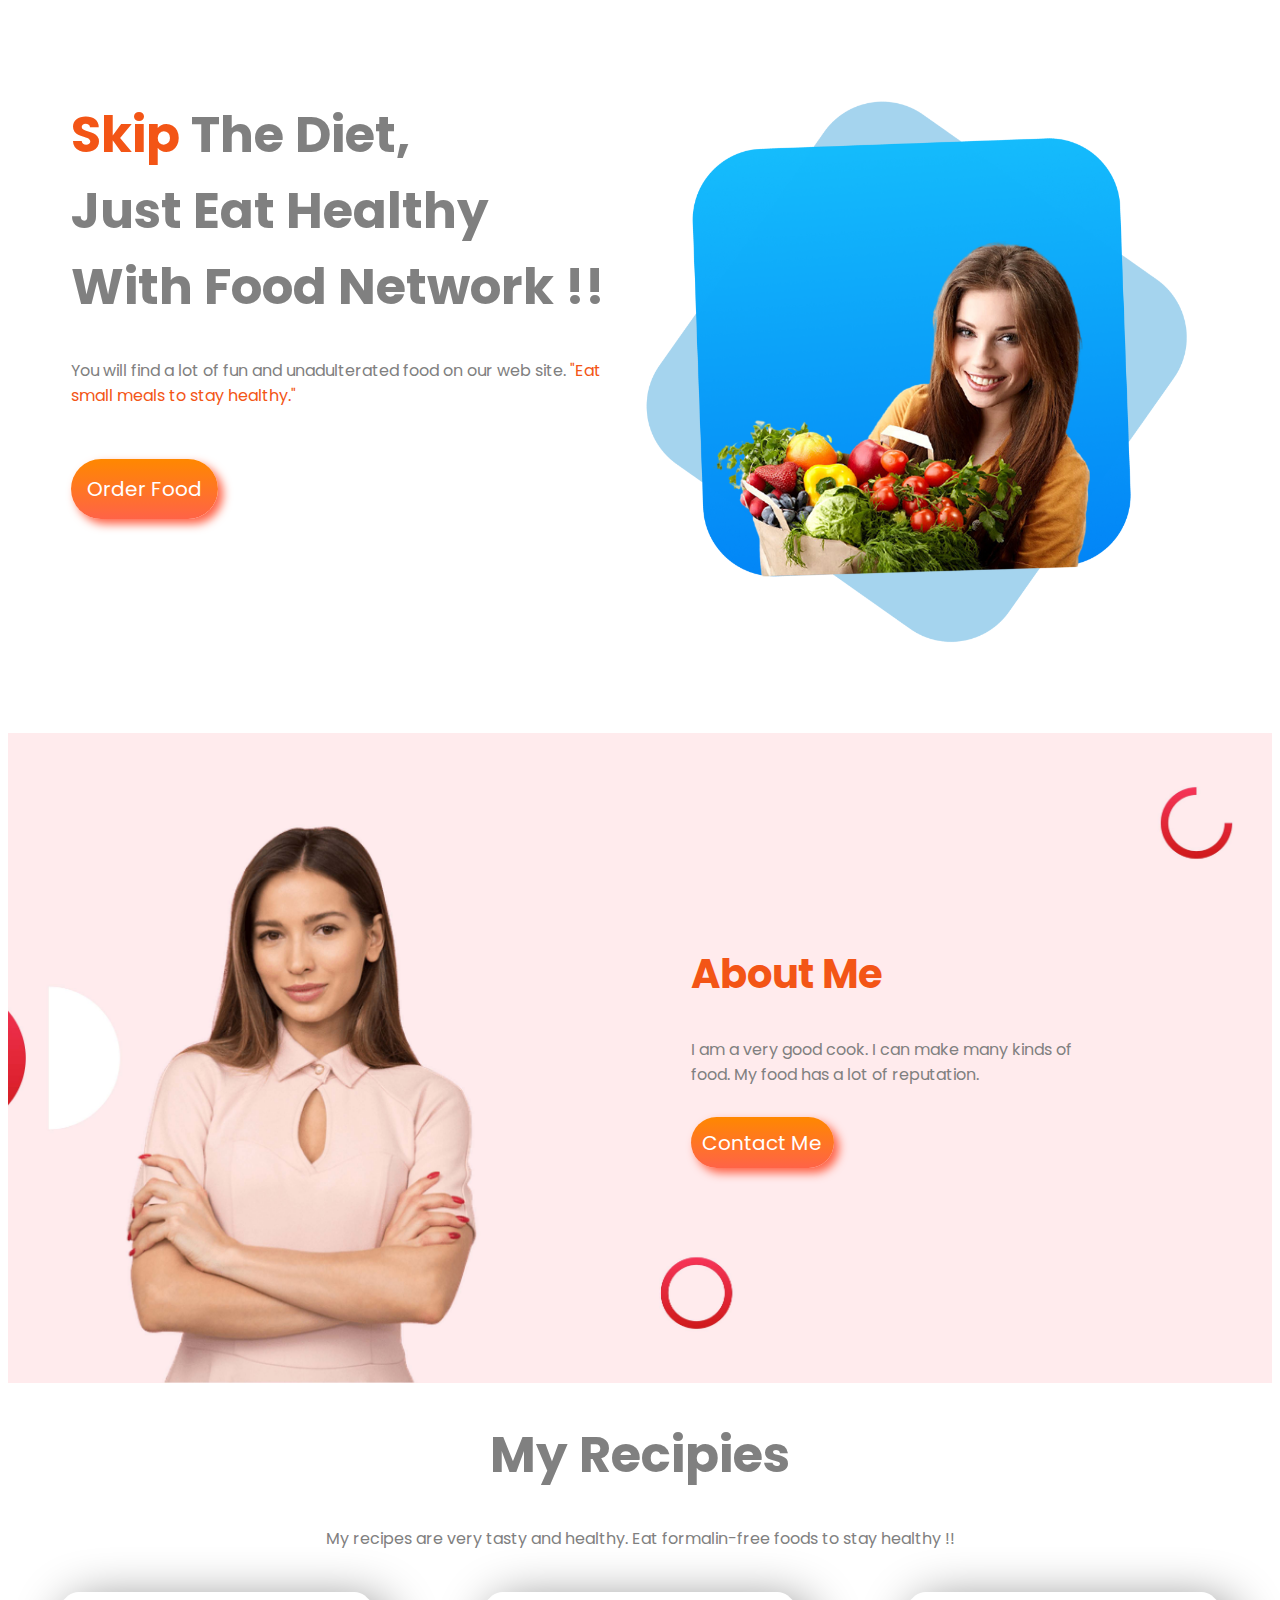
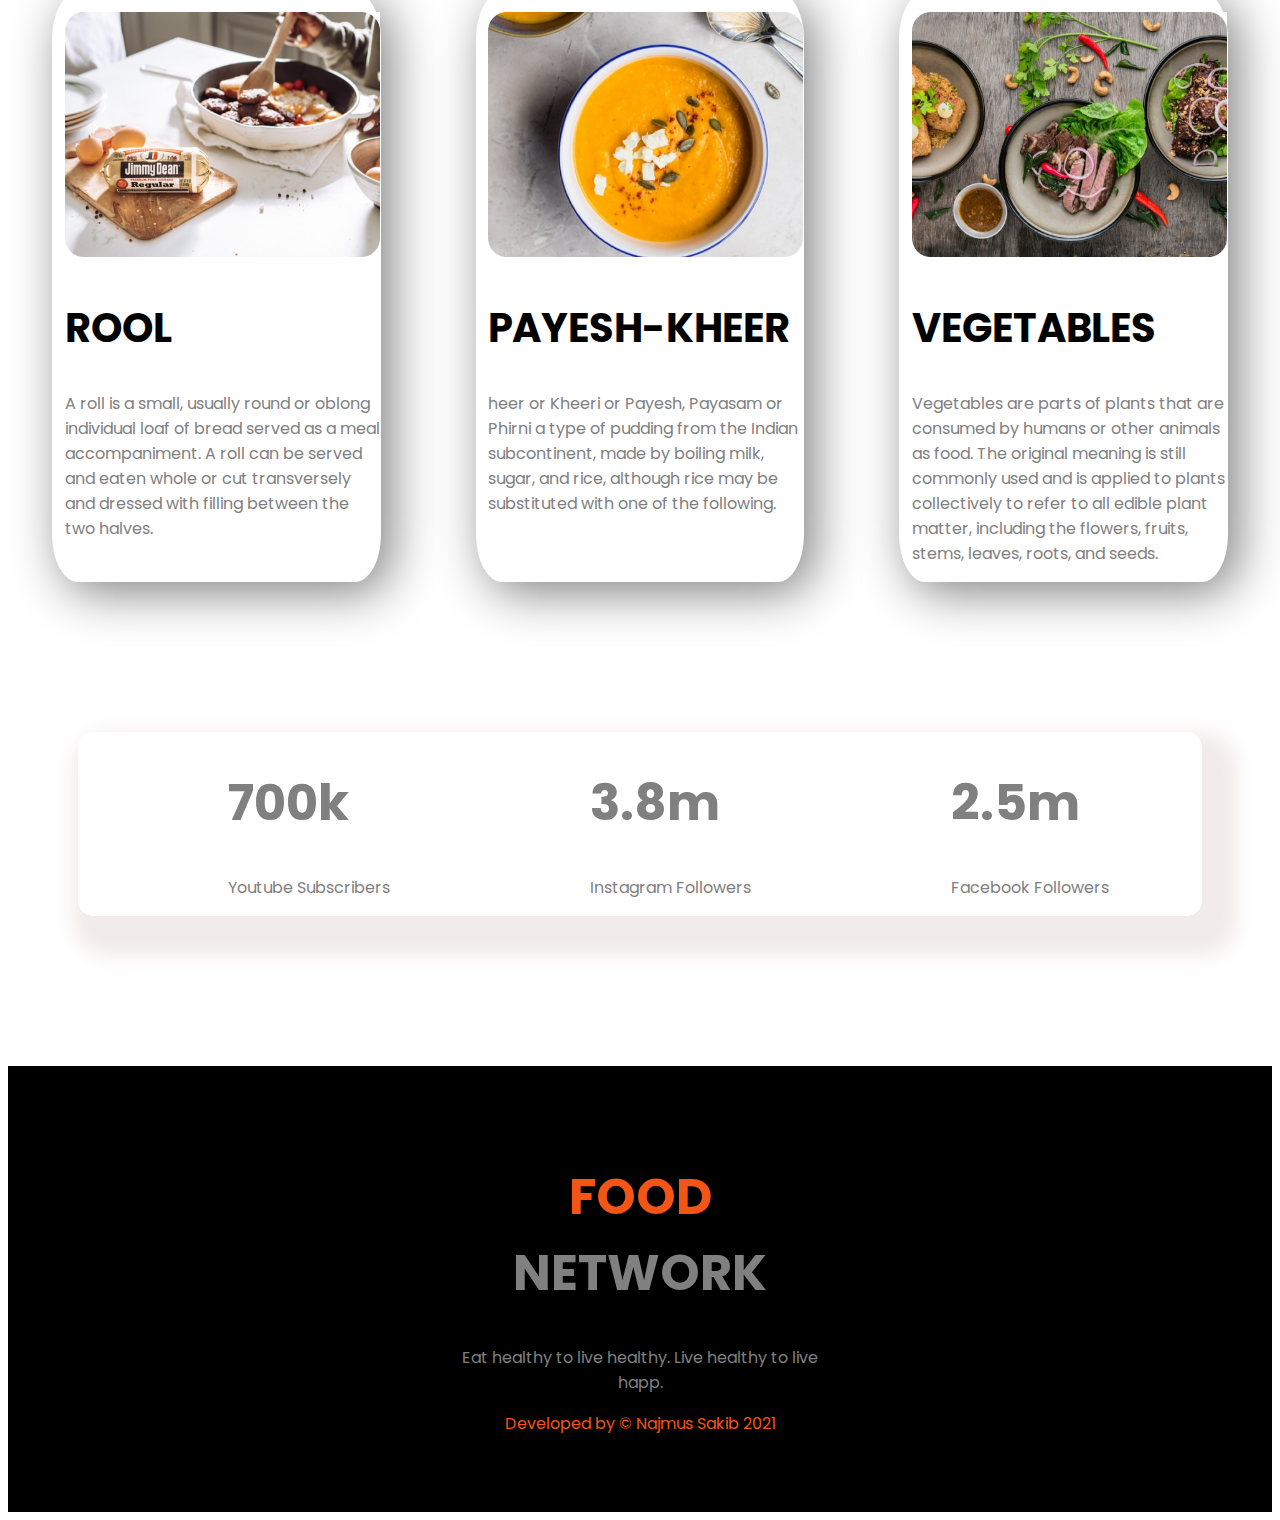
<file: food-network/index.html>
<!DOCTYPE html>
<html lang="en">
<head>
    <link rel="preconnect" href="https://fonts.googleapis.com">
<link rel="preconnect" href="https://fonts.gstatic.com" crossorigin>
<link href="https://fonts.googleapis.com/css2?family=Poppins&display=swap" rel="stylesheet">
    <meta charset="UTF-8">
    <meta http-equiv="X-UA-Compatible" content="IE=edge">
    <meta name="viewport" content="width=device-width, initial-scale=1.0">
    <title>FOOD NETWORK</title>
    <link rel="stylesheet" href="style.css">
    <meta name="viewport" content="width=device-width, initial-scale=1">
    <link rel="shortcut icon" href="images/favicion.jpg" type="image/x-icon">
</head>
<body>
    <section class="top">
        <div class="half-width">
            <h1><span class="orange-color">Skip</span> The Diet,<br>
            Just Eat Healthy <br>
            With Food Network !!</h1>
        <p>You will find a lot of fun and unadulterated food on our web site. <span class="orange-color">"Eat small meals to stay healthy."</span> </p><br><br>
        <a class="button" target="blank" href="https://www.facebook.com/sakibnahid13/">Order Food</a>
        </div>
        <div>
            <img width="600px" src="images/top-bg.png" alt="">
        </div> 
    </section>

    <section>
        <div class="bg-img">
        <div class="about-me">
            <h2><span class="orange-color">About Me</span></h2>
                <p>I am a very good cook. I can make many kinds of food. My food has a lot of reputation.</p><br>
                <a class="button" target="blank" href="https://www.linkedin.com/in/sakib-nahid-004581216/">Contact Me</a>
        </div>
    </div>
    </section>

    <section>
        <div class="my-recipies">
            <h1>My Recipies</h1>
            <p>My recipes are very tasty and healthy. Eat formalin-free foods to stay healthy !!</p>
        </div>
        <br>

        <div class="flx">
            <div class="group">
                <div>
                    <img class="img1" src="images/img1.jpg" alt="">
                </div>
                <h2>ROOL</h2>
                <p>A roll is a small, usually round or oblong individual loaf of bread served as a meal accompaniment. A roll can be served and eaten whole or cut transversely and dressed with filling between the two halves. </p>
            </div>

            <div class="group">
                <div>
                    <img class="img1" src="images/img2.png" alt="">
                </div>
                <h2>PAYESH-KHEER</h2>
                <p>heer or Kheeri or Payesh, Payasam or Phirni a type of pudding from the Indian subcontinent, made by boiling milk, sugar, and rice, although rice may be substituted with one of the following.</p>
            </div>
            <div class="group">
                <div>
                    <img class="img1" src="images/img3.jpg" alt="">
                </div>
                <h2>VEGETABLES</h2>
                <p>Vegetables are parts of plants that are consumed by humans or other animals as food. The original meaning is still commonly used and is applied to plants collectively to refer to all edible plant matter, including the flowers, fruits, stems, leaves, roots, and seeds.</p>
            </div>
        </div>
    </section>

    <section>
        <div class="divided">
            <div class="left">
                <h1>
                    700k
                </h1>
                <p>Youtube Subscribers</p>
            </div>
            <div class="center">
                <h1>
                    3.8m
                </h1>
                <p>Instagram Followers</p>
            </div>
            <div class="right">
                <h1>
                    2.5m
                </h1>
                <p>Facebook Followers</p>
            </div>
        </div>
    </section>

    <footer>
       <div>
        <h1>
            <span class="orange-color">FOOD</span> NETWORK
        </h1>
        <p>
            Eat healthy to live healthy. Live healthy to live happ. 
        </p>
        <p><span class="orange-color">Developed by © Najmus Sakib 2021</span></p>
       </div>
    </footer>  
</body>
</html>
</file>
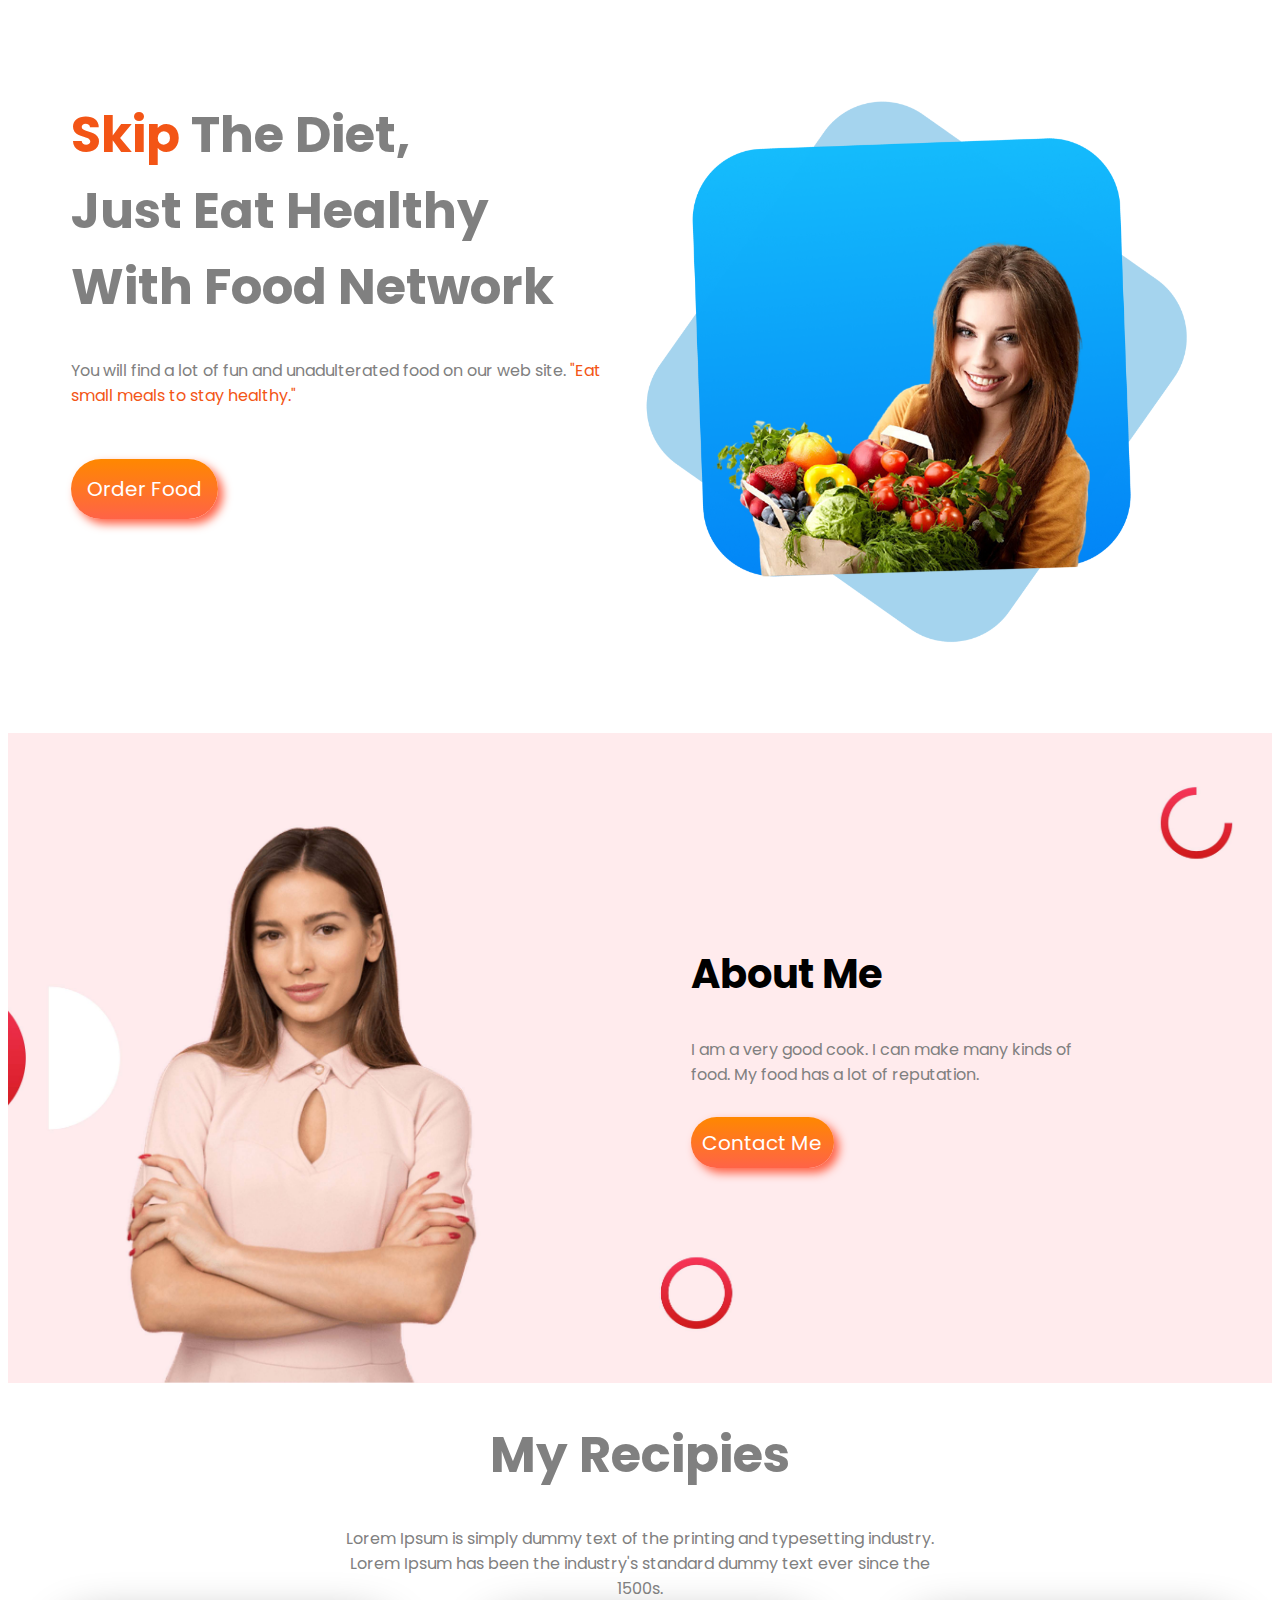
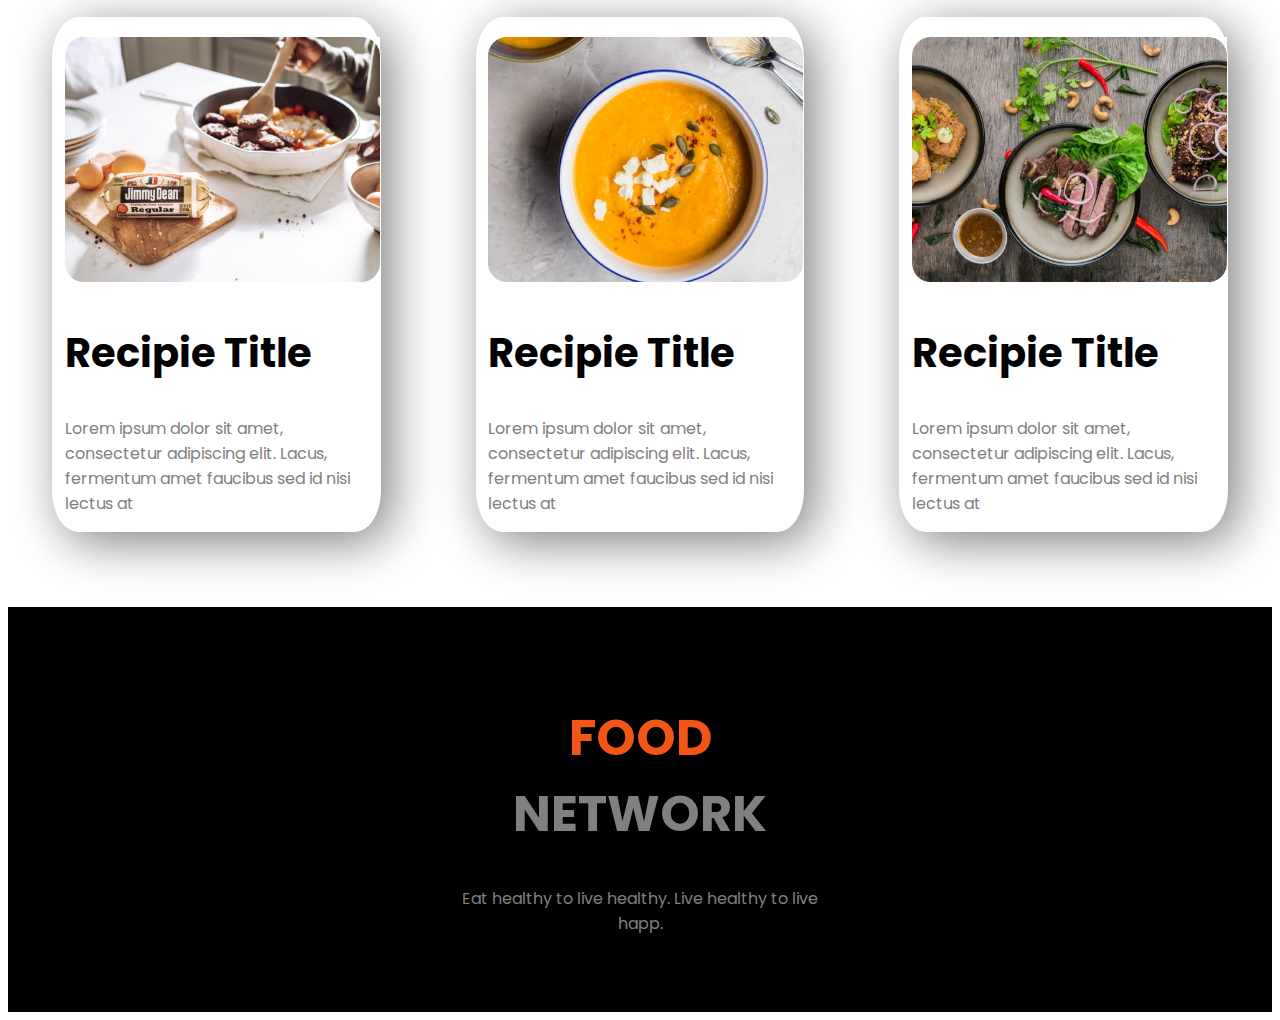
<file: food-network/inde.html>
<!DOCTYPE html>
<html lang="en">
<head>
    <link rel="preconnect" href="https://fonts.googleapis.com">
<link rel="preconnect" href="https://fonts.gstatic.com" crossorigin>
<link href="https://fonts.googleapis.com/css2?family=Poppins&display=swap" rel="stylesheet">
    <meta charset="UTF-8">
    <meta http-equiv="X-UA-Compatible" content="IE=edge">
    <meta name="viewport" content="width=device-width, initial-scale=1.0">
    <title>FOOD NETWORK</title>
    <link rel="stylesheet" href="style.css">
    <meta name="viewport" content="width=device-width, initial-scale=1">
</head>
<body>
    <section class="top">
        <div class="half-width">
            <h1><span class="orange-color">Skip</span> The Diet,<br>
            Just Eat Healthy <br>
            With Food Network</h1>
        <p>You will find a lot of fun and unadulterated food on our web site. <span class="orange-color">"Eat small meals to stay healthy."</span> </p><br><br>
        <a class="button" target="blank" href="https://www.facebook.com/sakibnahid13/">Order Food</a>
        </div>
        <div>
            <img width="600px" src="images/top-bg.png" alt="">
        </div>
       
    </section>
    <section>
        <div class="bg-img">
                
        
        <div class="about-me">
            <h2>About Me</h2>
                <p>I am a very good cook. I can make many kinds of food. My food has a lot of reputation.</p><br>
                <a class="button" target="blank" href="https://www.facebook.com/sakibnahid13/">Contact Me</a>
        </div>
    </div>
        
    </section>
    <section>
        <div class="my-recipies">
            <h1>My Recipies</h1>
            <p>Lorem Ipsum is simply dummy text of the printing and typesetting industry. <br> 
                Lorem Ipsum has been the industry's standard dummy text ever since the  <br>
                1500s.</p>
        </div>
        <div class="flx">
            <div class="group">
                <div>
                    <img class="img1" src="images/img1.jpg" alt="">
                </div>
                <h2>Recipie Title</h2>
                <p>Lorem ipsum dolor sit amet, 
                    consectetur adipiscing elit. Lacus, 
                    fermentum amet faucibus sed id nisi 
                    lectus at </p>
            </div>
            <div class="group">
                <div>
                    <img class="img1" src="images/img2.png" alt="">
                </div>
                <h2>Recipie Title</h2>
                <p>Lorem ipsum dolor sit amet, 
                    consectetur adipiscing elit. Lacus, 
                    fermentum amet faucibus sed id nisi 
                    lectus at </p>
            </div>
            <div class="group">
                <div>
                    <img class="img1" src="images/img3.jpg" alt="">
                </div>
                <h2>Recipie Title</h2>
                <p>Lorem ipsum dolor sit amet, 
                    consectetur adipiscing elit. Lacus, 
                    fermentum amet faucibus sed id nisi 
                    lectus at </p>
            </div>
        </div>
    </section>
    <br>
    <br>
    <br>



    <footer>
        <h1>
            <span class="orange-color">FOOD</span> NETWORK
        </h1>
        <p>
            Eat healthy to live healthy. Live healthy to live happ. 
        </p>
    </footer>





    
</body>
</html>
</file>
<file: food-network/style.css>
body{
    font-family: 'Poppins', sans-serif;
    
}
.orange-color{
    color: rgb(243, 85, 22);
}
.top{
    display: flex;
    margin: 5%;
}
.flx{
    display: flex;
}
h1{
    font-size: 50px;
    color: gray;
}
h2{
    font-size: 40px;
    font-weight: bolder;
}
p{
    color: gray;
}
.half-width{
    width: 50%;
}
.half-width img{
    width: 50%;
}
.button{
   text-decoration: none;
   background-image: linear-gradient(rgb(255, 136, 0),tomato);
   color: white;
   font-size: 20px;
   padding: 3%;
   border-radius: 55px;
   box-shadow: 5px 5px 10px tomato;
}
.bg-img {
    background-image: url(images/appi.jpg);
    height: 650px;
    background-position: center;
    background-repeat: no-repeat;
    background-size: cover;
    position: relative;
  }
  .about-me {
    text-align: left;
    padding-left: 54%;
    padding-top: 14%;
    padding-right: 15%;
  }
  .my-recipies{
      text-align: center;
  }
  .group{
      width: 25%;
      margin-left: 3.5%;
      margin-right: 4%;
      padding-left: 1%;
      border-radius: 8%;
      box-shadow: 10px 10px 50px gray;
  }
  .img1{
      height: 245px;
      width: 315px;
      padding-top: 20px;
      padding-right: 20px;
      padding-left: -50px;
  }
  .divided{
    display: flex;
    margin-left: 70px;
    margin-right: 70px;
    margin-top: 150px;
    margin-bottom: 150px;
    border-radius: 15px;
    box-shadow: 15px 20px 20px 20px  #f1ebeb;
}
.left{
    padding-left: 150px;
}
.center{
    padding-left: 200px;
}
.right{
    padding-left: 200px;
}
  footer{
    background-color: black;
    text-align: center;
    padding: 60px 450px 60px 450px ;
 }
</file>
